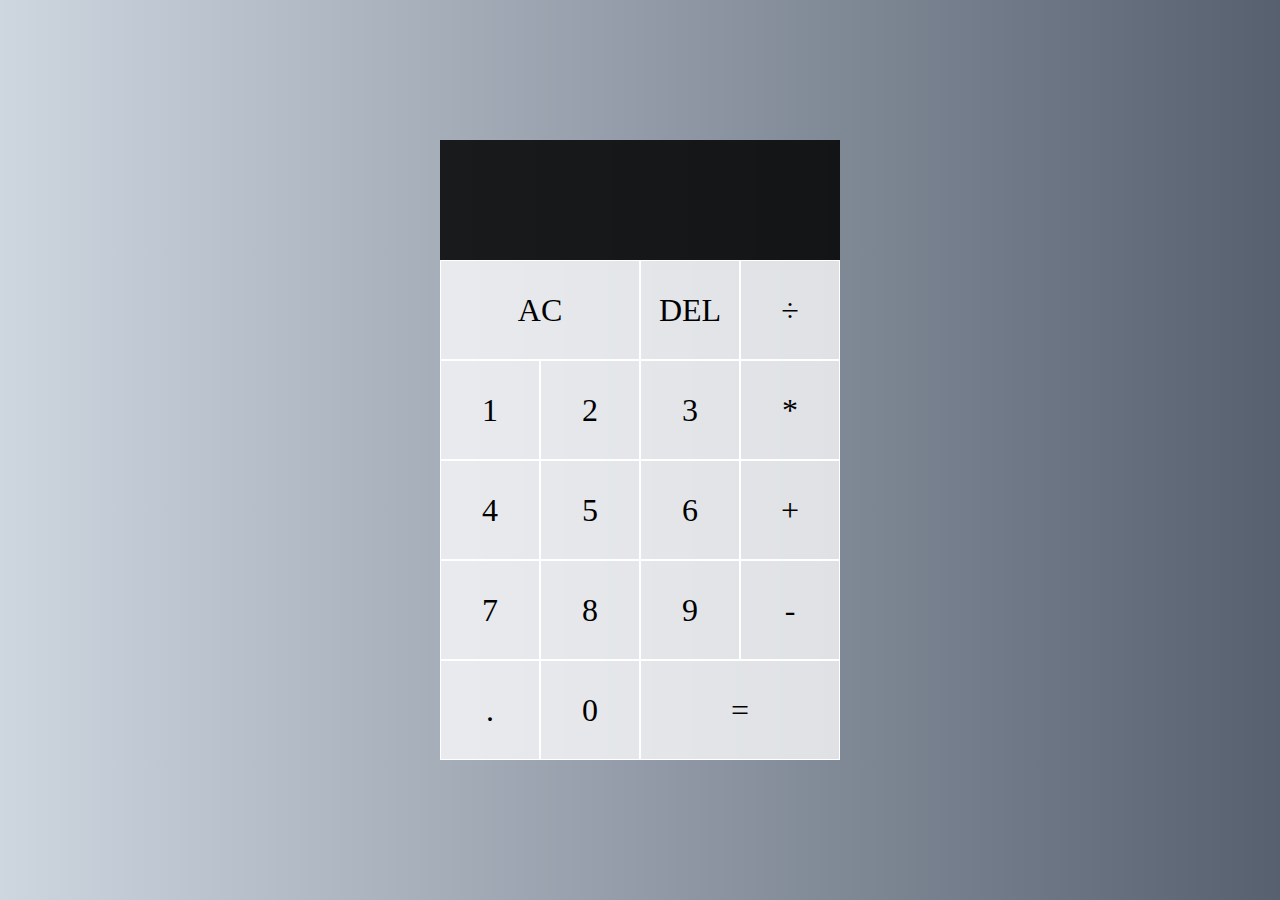
<file: index.html>
<!DOCTYPE html>
<html lang="en">

<head>
    <meta charset="UTF-8">
    <meta http-equiv="X-UA-Compatible" content="IE=edge">
    <meta name="viewport" content="width=device-width, initial-scale=1.0">
    <title>JS Calculator</title>
    <link rel="stylesheet" href="style.css">
    <script src="script.js" defer></script>
</head>

<body>
    <div class="calculator-grid">
        <div class="output">
            <div data-previous-operand class="previous-operand"></div>
            <div data-current-operand class="current-operand"></div>
        </div>

        <button data-all-clear class="span-two">AC</button>
        <button data-delete>DEL</button>
        <button data-operation>÷</button>
        <button data-number>1</button>
        <button data-number>2</button>
        <button data-number>3</button>
        <button data-operation>*</button>
        <button data-number>4</button>
        <button data-number>5</button>
        <button data-number>6</button>
        <button data-operation>+</button>
        <button data-number>7</button>
        <button data-number>8</button>
        <button data-number>9</button>
        <button data-operation>-</button>
        <button data-number>.</button>
        <button data-number>0</button>
        <button data-equals class="span-two">=</button>
    </div>
</body>

</html>
</file>
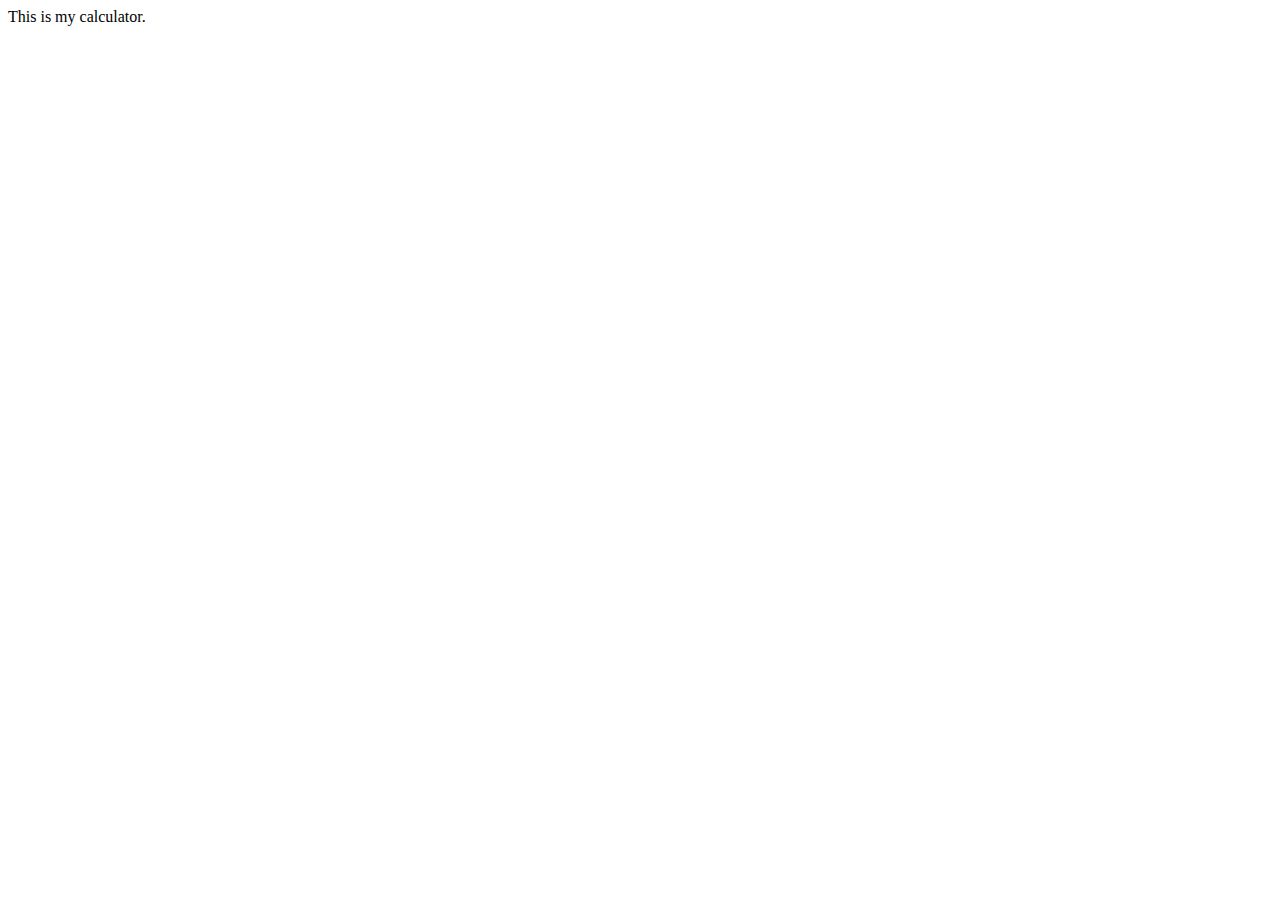
<file: home.html>
<!DOCTYPE html>
<html lang="en">
<head>
    <meta charset="UTF-8">
    <meta http-equiv="X-UA-Compatible" content="IE=edge">
    <meta name="viewport" content="width=device-width, initial-scale=1.0">
    <title>Document</title>
</head>
<body>
    This is my calculator.
</body>
</html>
</file>
<file: style.css>
*, *::before, *::after {
    box-sizing: border-box;
    font-family:'Times New Roman', Times, serif;
    font-weight: 300;
}

body{
    padding: 0;
    margin: 0;
    background: linear-gradient(to right, #ced6e0, #57606f)
}

.calculator-grid {
    display: grid;
    justify-content: center;
    align-content: center;
    min-height: 100vh;
    grid-template-columns: repeat(4, 100px);
    grid-template-rows: minmax(120px, auto) repeat(5, 100px);
}

.calculator-grid > button{
    cursor: pointer;
    font-size: 2rem;
    border: 1px solid white;
    outline: none;
    background-color: rgba(255, 255, 255, .75);
}

.calculator-grid > button:hover {
    background-color:rgba(255, 255, 255, 0);
}

.span-two {
    grid-column: span 2;
}

.output {
    grid-column: 1 / -1;
    background-color: rgba(0, 0, 0, .85);
    display: flex;
    align-items: flex-end;
    justify-content: space-around;
    flex-direction: column;
    padding: 10px;
    word-wrap: break-word;
    word-break: break-all;
}

.output .previous-operand {
    color: rgba(255, 255, 255, .75);
    font-size: 1.5rem;
}

.output .current-operand {
    color: rgba(255, 255, 255, .75);
    font-size: 2.5rem;
}
</file>
